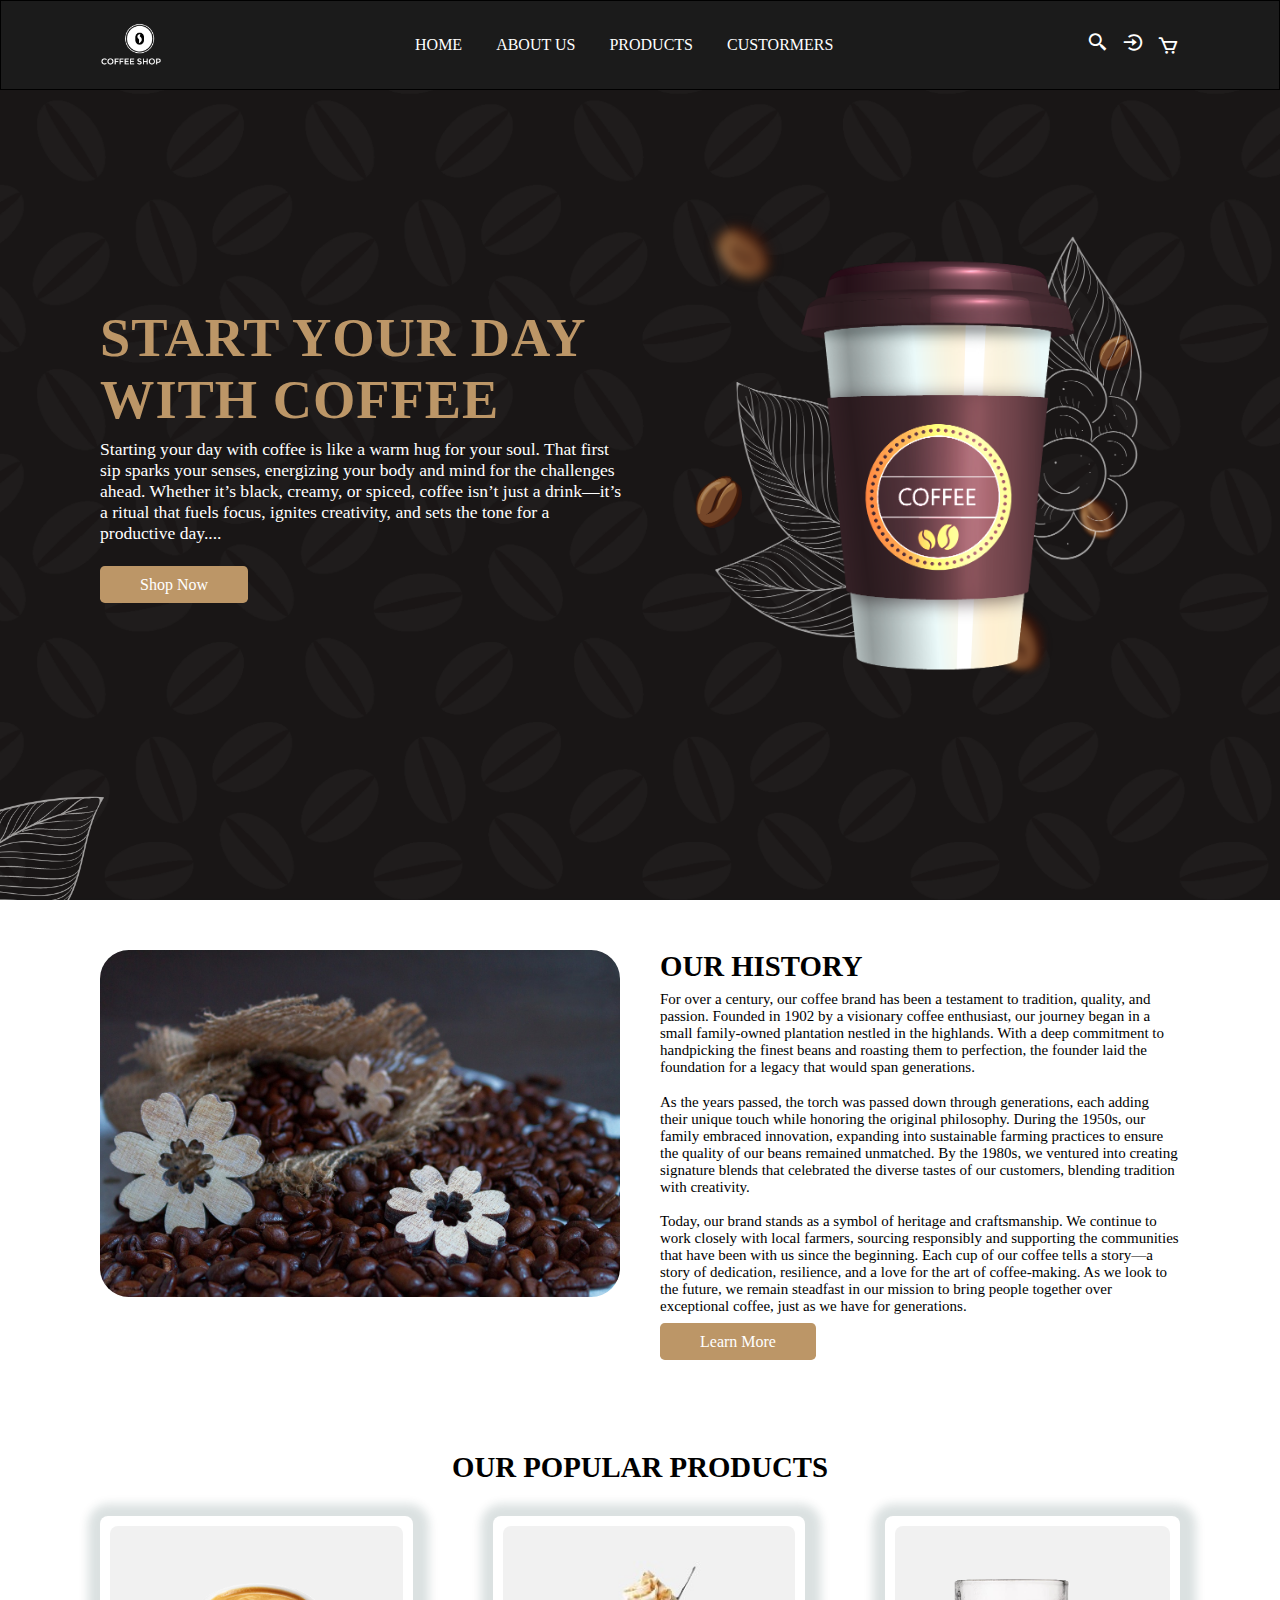
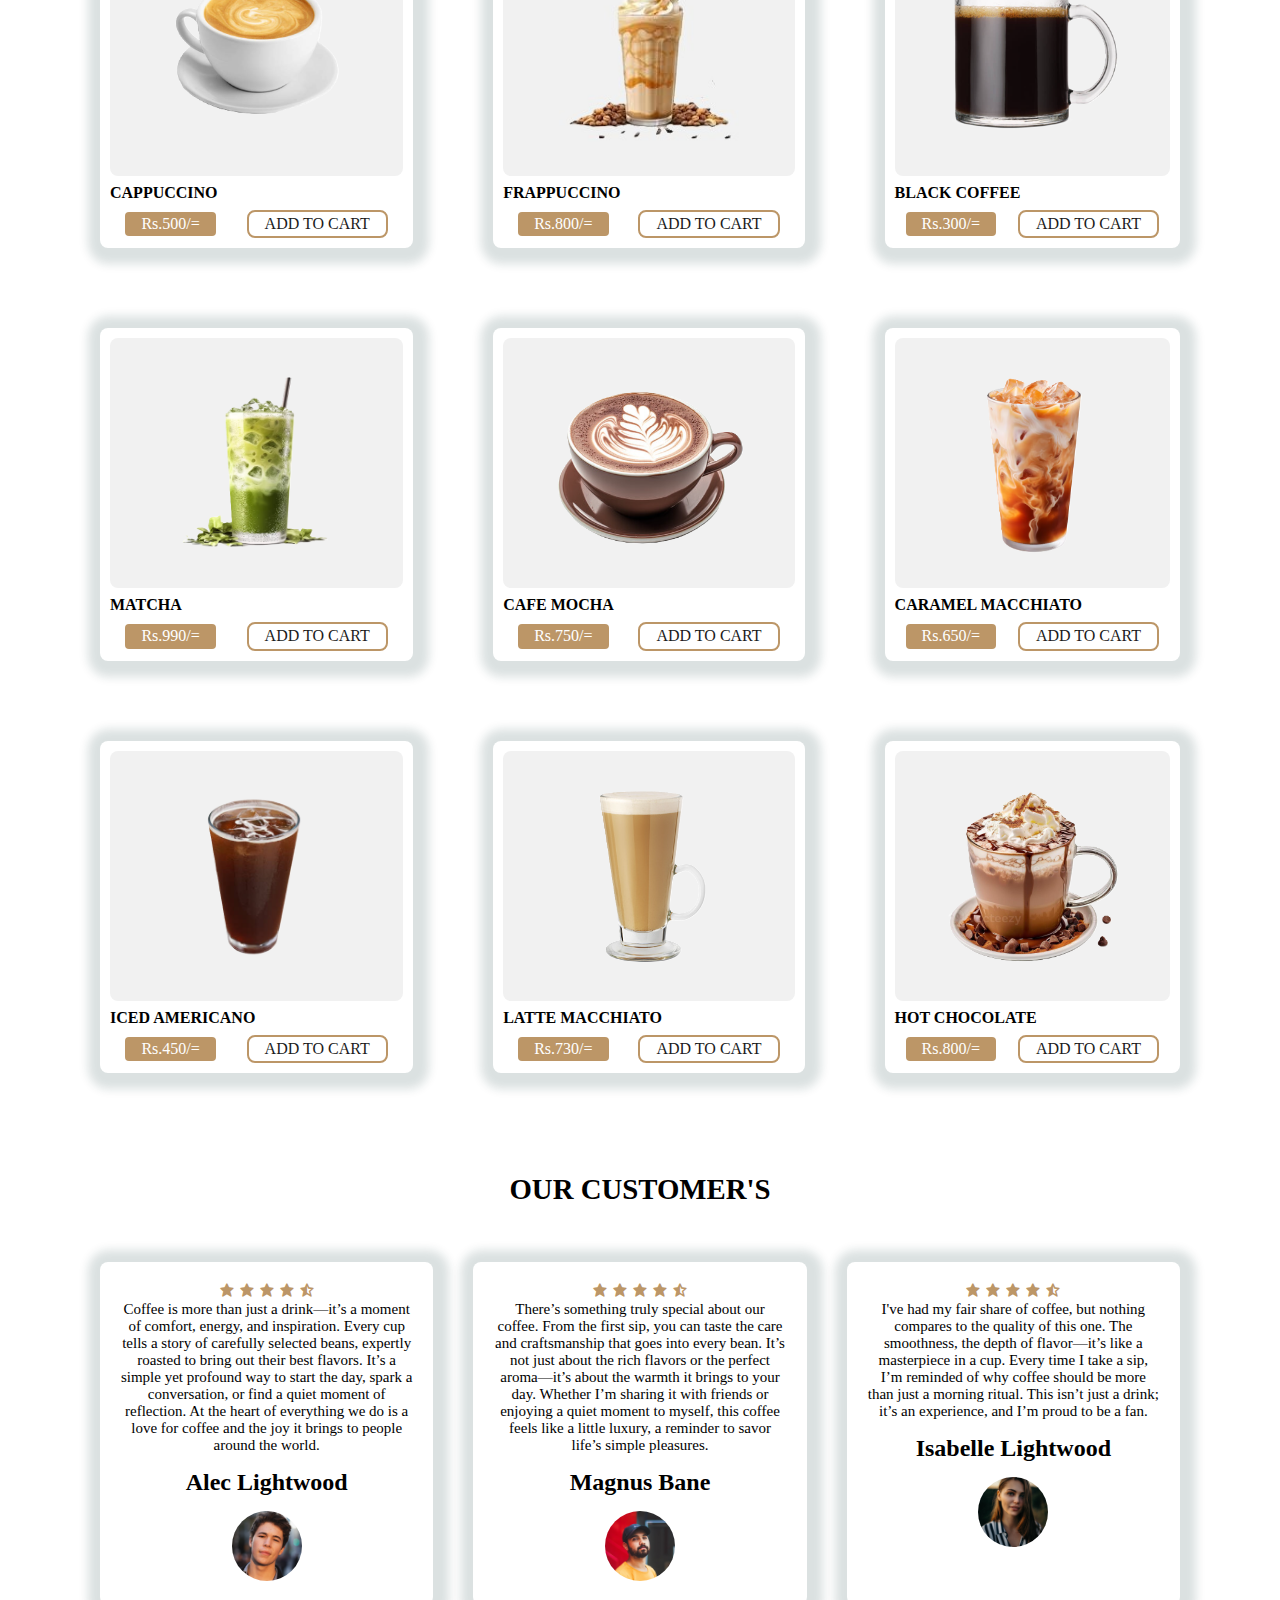
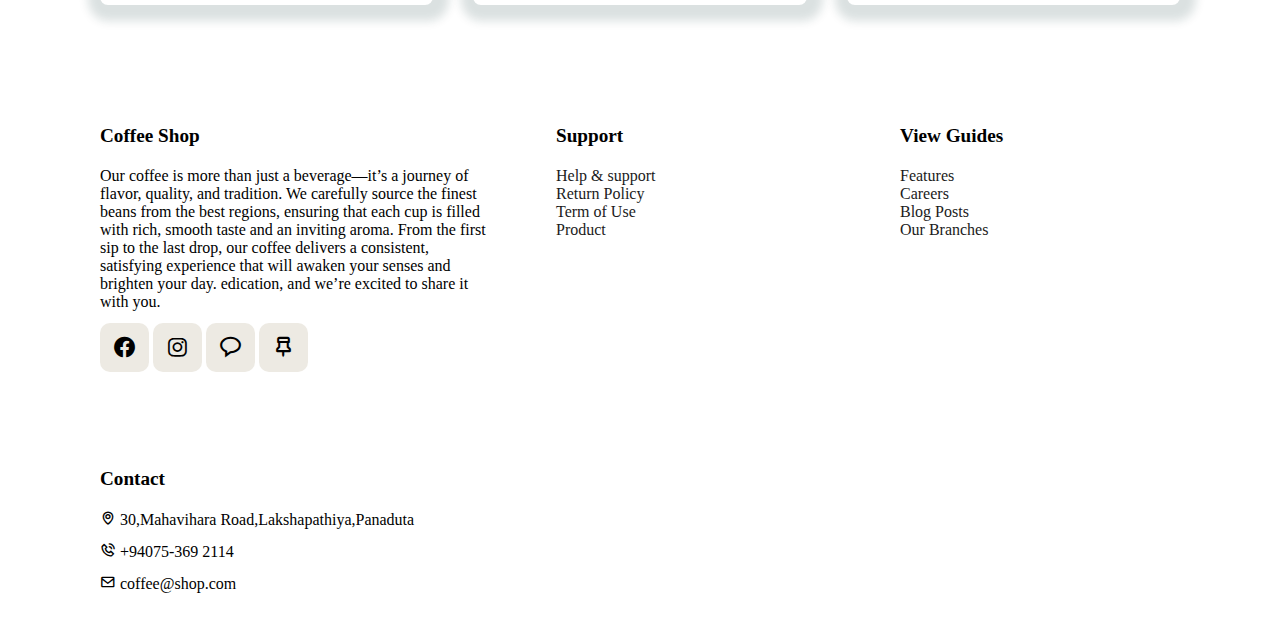
<file: coffee/index.html>
<!DOCTYPE html>
<html lang="en">
<head>
    <meta charset="UTF-8">
    <meta name="viewport" content="width=device-width, initial-scale=1.0">
    <title>Responsive official website</title>
    <link rel="stylesheet" href="style.css">
    <link rel="stylesheet" href="https://unpkg.com/boxicons@latest/css/boxicons.min.css">
</head>
<body></body>

    <!-- navbar -->
     <header>

            <a href="#" class="logo">
                <img src="img/logo.png" alt="logo">
             </a>

    <!-- menu icon -->
        <i class='bx bx-menu' id="menu-icon"></i>

        <!-- links -->
         <ul class="navbar">
            <li><a href="#home">Home</a></li>
            <li><a href="#about">About Us</a></li>
            <li><a href="#products">Products</a></li>
            <li><a href="#custormers">Custormers</a></li>

         </ul>

         <!-- Icons -->
        <div class="header-icon">
         <i class='bx bx-search-alt-2' id="search-icon" ></i>
         <a href="login.html"><i class='bx bx-log-in-circle'></i></a>
        

        <!-- search-box -->
        <div class="search-box">
            <input type="search" placeholder="search here....">
        </div>

         <!-- Icons -->
         <div class="header-icon">

            <button type="button" class="cart-box-button">
                <i class='bx bx-cart'></i>
            </button>

     </header>

     <!-- home-->

     <section class="home" id="home">
        <div class="home-text">
            <h1>Start your day<br>with coffee</h1>
            <p>Starting your day with coffee is like a warm hug for your soul. 
                That first sip sparks your senses, energizing your body and mind for the 
                challenges ahead. Whether it’s black, creamy, or spiced, coffee isn’t just a drink—it’s 
                a ritual that fuels focus, ignites creativity, and sets the tone for a productive day....</p>
            <a href="#" class="btn">Shop Now</a>
        </div>

        <div class="home-img">
            <img src="img/main.png">
        </div>
     </section>

     <!-- About us -->
      <section class="about" id="about">

     <div class="about-img">
        <img src="img/about.jpg">

     </a> 
     </div>

     <div class="about-text">
        <h1>Our History<br></h1>
        <p>For over a century, our coffee brand has been a testament to tradition, quality, and passion. 
            Founded in 1902 by a visionary coffee enthusiast, our journey began in a small family-owned plantation 
            nestled in the highlands. With a deep commitment to handpicking the finest beans and roasting them to perfection, 
            the founder laid the foundation for a legacy that would span generations.</p>

        <p>As the years passed, the torch was passed down through generations, each adding their unique touch while honoring the original
             philosophy. During the 1950s, our family embraced innovation, expanding into sustainable 
             farming practices to ensure the quality of our beans remained unmatched. By the 1980s, we
              ventured into creating signature blends that celebrated the diverse tastes of our customers, 
              blending tradition with creativity.</p>

        <p>Today, our brand stands as a symbol of heritage and craftsmanship. We continue to
             work closely with local farmers, sourcing responsibly and supporting the communities
              that have been with us since the beginning. Each cup of our coffee tells a story—a story 
              of dedication, resilience, and a love for the art of coffee-making. As we look to the future, 
              we remain steadfast in our mission to bring people together over exceptional coffee, just as we have for generations.</p>
        
        <a href="learnmore.html" class="btn">Learn More</a>

     </div>
    </section>

    <!-- products -->

    <section class="products" id="products">
        <div class="heading">
            <h2>Our Popular Products</h2>
        </div>

        <!-- container -->

    
        <div class="product-container">
            <!-- 1 -->
            <div class="box">
                <img src="img/capp1.png" alt="Cappuccino">
                <h3>Cappuccino </h3>
                <div class="content">
                    <span>Rs.500/=</span>
                    <a href="#">Add to cart</a>
                </div>
            </div>
            <!-- 2 -->
            <div class="box">
                <img src="img/frappe.jpg" alt="frappuccino">
                <h3>Frappuccino</h3>
                <div class="content">
                    <span>Rs.800/=</span>
                    <a href="#">Add to cart</a>
                </div>
            </div>
            <!-- 3 -->
            <div class="box">
                <img src="img/black.png" alt="black coffee">
                <h3>Black Coffee</h3>
                <div class="content">
                    <span>Rs.300/=</span>
                    <a href="#">Add to cart</a>
                </div>
            </div>
             <!-- 4 -->
            <div class="box">
                <img src="img/matcha.png" alt="Matcha">
                <h3>Matcha</h3>
                <div class="content">
                    <span>Rs.990/=</span>
                    <a href="#">Add to cart</a>
                </div>
            </div>

              <!-- 5 -->
              <div class="box">
                <img src="img/mocha.png" alt="cafe">
                <h3>Cafe Mocha</h3>
                <div class="content">
                    <span>Rs.750/=</span>
                    <a href="#">Add to cart</a>
                </div>
            </div>
            <!-- 6 -->
            <div class="box">
                <img src="img/macchiato.png" alt="Caramel Macchiato ">
                <h3>Caramel Macchiato</h3>
                <div class="content">
                    <span>Rs.650/=</span>
                    <a href="#">Add to cart</a>
                </div>
            </div>
            <!--7-->
            <div class="box">
                <img src="img/americano.png" alt="Iced Americano">
                <h3>Iced Americano</h3>
                <div class="content">
                    <span>Rs.450/=</span>
                    <a href="#">Add to cart</a>
                </div>
            </div>

            <!--8-->
            <div class="box">
                <img src="img/latte.png" alt="Latte Macchiato">
                <h3>Latte Macchiato</h3>
                <div class="content">
                    <span>Rs.730/=</span>
                    <a href="#">Add to cart</a>
                </div>
            </div>
            <!--9-->
            <div class="box">
                <img src="img/chocolate.png" alt="Hot Chocolate">
                <h3>Hot Chocolate</h3>
                <div class="content">
                    <span>Rs.800/=</span>
                    <a href="#">Add to cart</a>
                </div>
            </div>
        </div>

        <div class="cart-tab" id = "cart-tab">
            <h1>Shopping Cart</h1>
            <div class="list-cart">
                <!-- Items will be added dynamically here -->
            </div>
            <div class="btn2">
                <button class="close">Close</button>
                <button class="checkout">Checkout</button>
            </div>
        </div>
            


    </section>

    <!-- Custormers -->
     <section class="custormers" id="custormers">
        <div class="heading">
            <h2>Our customer's</h2>
        </div>

        <!-- container -->
         <div class="customers-container">
            <!-- 1 -->
            <div class="box">
                <div class="stars">
                    <i class='bx bxs-star' ></i>
                    <i class='bx bxs-star' ></i>
                    <i class='bx bxs-star' ></i>
                    <i class='bx bxs-star' ></i>
                    <i class='bx bxs-star-half' ></i>
                </div>
                    <p>Coffee is more than just a drink—it’s a moment of comfort, energy, 
                        and inspiration. Every cup tells a story of carefully selected beans, 
                        expertly roasted to bring out their best flavors. It’s a simple yet profound
                         way to start the day, spark a conversation, or find a quiet moment of reflection. 
                         At the heart of everything we do is a love for coffee and the joy it brings to people around the world.</p>

                    <h2>Alec Lightwood</h2>

                    <img src="img/rev1.jpg" alt="">
                
            </div>
                <!-- 2 -->
            <div class="box">
                <div class="stars">
                    <i class='bx bxs-star' ></i>
                    <i class='bx bxs-star' ></i>
                    <i class='bx bxs-star' ></i>
                    <i class='bx bxs-star' ></i>
                    <i class='bx bxs-star-half' ></i>
                </div>
                    <p>There’s something truly special about our coffee. From the 
                        first sip, you can taste the care and craftsmanship that goes into every bean. 
                        It’s not just about the rich flavors or the perfect aroma—it’s about the warmth it 
                        brings to your day. Whether I’m sharing it with friends or enjoying a quiet moment 
                        to myself, this coffee feels like a little luxury, a reminder to savor life’s simple pleasures.</p>

                    <h2>Magnus Bane</h2>

                    <img src="img/rev2.jpg" alt="">
                
            </div>
             <!-- 3 -->
            <div class="box">
                <div class="stars">
                    <i class='bx bxs-star' ></i>
                    <i class='bx bxs-star' ></i>
                    <i class='bx bxs-star' ></i>
                    <i class='bx bxs-star' ></i>
                    <i class='bx bxs-star-half' ></i>
                </div>
                    <p>I've had my fair share of coffee, but nothing compares to the quality of this one. 
                        The smoothness, the depth of flavor—it’s like a masterpiece in a cup. Every time I 
                        take a sip, I’m reminded of why coffee should be more than just a morning ritual. 
                        This isn’t just a drink; it’s an experience, and I’m proud to be a fan.</p>

                    <h2>Isabelle Lightwood</h2>

                    <img src="img/rev3.jpg" alt="">
                
            </div>
         </div>
     </section>

     <!-- footer -->
      <section class="footer">
        <div class="footer-container">
            <div class="box">
                <h3>Coffee Shop</h3>

                <p>Our coffee is more than just a beverage—it’s a journey of flavor, quality, and tradition. We carefully source the finest beans from the best regions, ensuring that each cup is filled with rich, smooth taste and an inviting aroma. From the first sip to the last drop, our coffee delivers a consistent, satisfying experience that will awaken your senses and brighten your day.

                   edication, and we’re excited to share it with you.
</p>

            <div class="icon">
                <a href="#"><i class='bx bxl-facebook-circle' ></i></a>
                <a href="#"><i class='bx bxl-instagram' ></i></a>
                <a href="#"><i class='bx bx-message-rounded'></i></a>
                <a href="#"><i class='bx bx-pin' ></i></a>
            </div>
            </div>

            <div class="box">

                <h3>Support</h3>

                <ul>
                    <li><a href="#"></li></a>
                    <li><a href="#">Help & support</li></a>
                    <li><a href="#">Return Policy</li></a>
                    <li><a href="#">Term of Use</li></a>
                    <li><a href="#">Product</li></a>
                </ul>
            </div>

            <div class="box">
                <h3>View Guides</h3>
                <ul>
                    <li><a href="#">Features</li></a>
                    <li><a href="#">Careers</li></a>
                    <li><a href="#">Blog Posts</li></a>
                    <li><a href="#">Our Branches</li></a>
                    
                </ul>
            </div>

            <div class="box">
                <div class="contact-icon">
                <h3>Contact</h3>
                 <div class="contact">
                <span><i class='bx bx-map' ></i>
                30,Mahavihara Road,Lakshapathiya,Panaduta</span>
                <span><i class='bx bx-phone-call' ></i>
                +94075-369 2114</span>
                <span><i class='bx bx-envelope' ></i>
                coffee@shop.com</span>
                </div>




            </div>
            </div>
        </div>
      </section>
    <script src="script.js">


    </script>
    
</body>
</html>
</file>
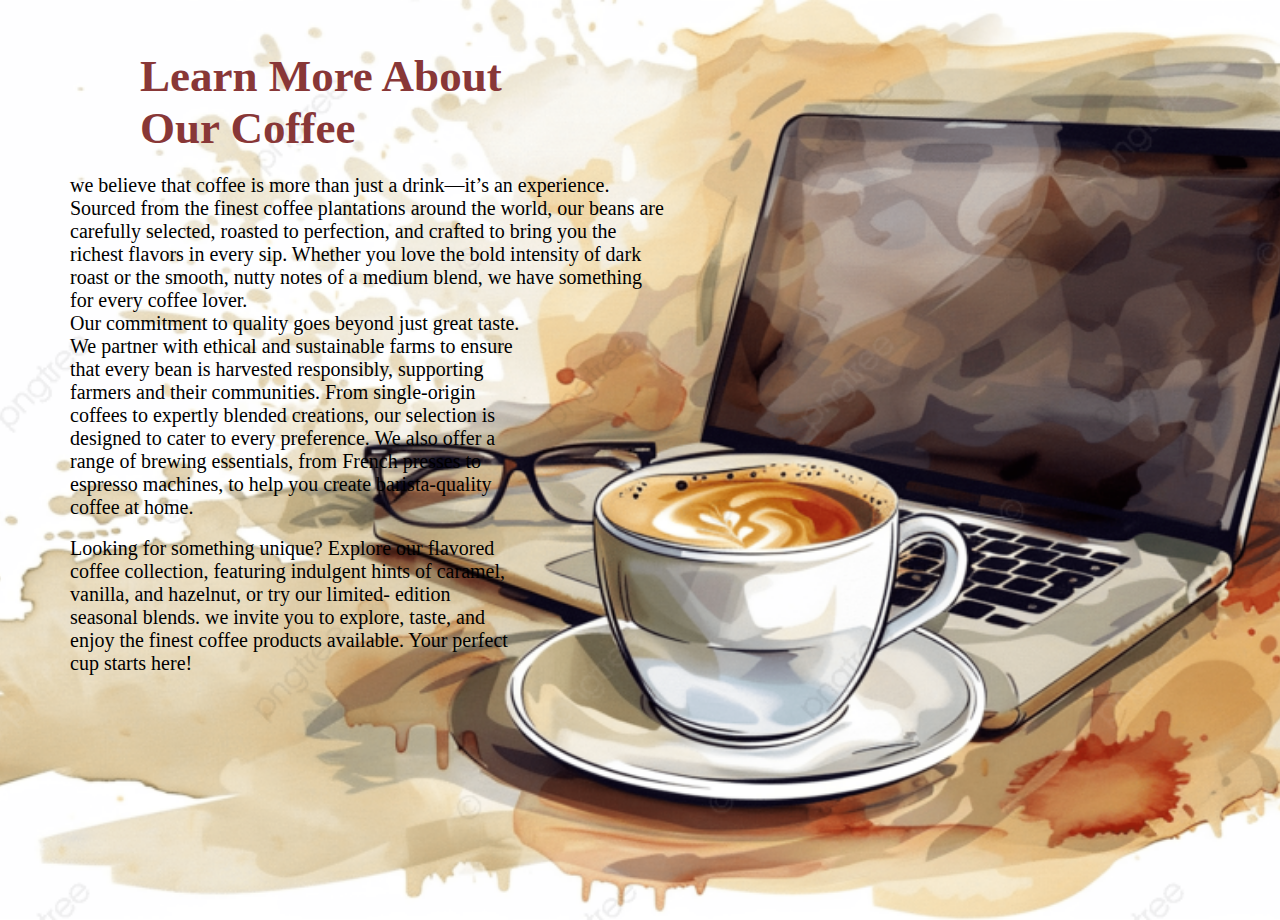
<file: coffee/learnmore.html>
<!DOCTYPE html>
<html lang="en">
<head>
    <meta charset="UTF-8">
    <meta name="viewport" content="width=device-width, initial-scale=1.0">
    <title>Document</title>
    <style>
        *{
            padding: 0;
            margin: 0;
        }
        body{
            min-height: 100vh;
            background-image: url(img/learn3.jpg);
            background-repeat: no-repeat;
            background-position: center;
            background-size: cover;
        }
        .upper{
            display: flex;  
            margin:  20px;
            width: 700px;

            
        }

        .para{
            
            width: 600px;
            height: 75vh; 
            margin: 30px 50px; 
            box-shadow: black;
            
        }

        .para h1{
            font-size: 45px;
            color: rgb(136, 55, 55);
            font-family: cursive; 
            margin-bottom: 20px; 
            margin-left: 70px;
            
        }

        .para p{
            font-size: 20px;
            row-gap: 5rem;
            font-weight: 500;

        }

        .secpara{
            
            margin: 0 150px 0 0
        }

        @media (max-width: 768px){
            body{
                min-height: 175vh;
                background-size: 2000px;
                background-position: bottom;
                
                
            }

            .upper{
                box-shadow: none;
            }
            .para p{
                font-size:26.5px;
                color:rgb(15, 15, 15);
            }
        }
        
        
    </style>
</head>
<body>
    <div class="upper">

    <div class="para">
        <h1>Learn More About<br>Our Coffee</h1>
        <p>we believe that coffee is more than just a drink—it’s an experience.
             Sourced from the finest coffee plantations around the world, our beans 
             are carefully selected, roasted to perfection, and crafted to bring you 
             the richest flavors in every sip. Whether you love the bold intensity of dark 
             roast or the smooth, nutty notes of a medium blend, we have something for every
             coffee lover.

        <div class="secpara">
        <p>Our commitment to quality goes beyond just great taste.
             We partner with ethical and sustainable farms to ensure that every bean
              is harvested responsibly, supporting farmers and their communities. From 
              single-origin coffees to expertly blended creations, our selection is designed 
              to cater to every preference. We also offer a range of brewing essentials, from 
              French presses to espresso machines, to help you create barista-quality coffee at home.
            </p>
</p><br>
            <p>Looking for something unique? Explore our flavored coffee collection, 
                featuring indulgent hints of caramel, vanilla, and hazelnut, or try our limited-
                edition seasonal blends. we invite you to explore, taste, and enjoy the
                  finest coffee products available. Your perfect cup starts here!</p><br></p>
            </div>
    </div>
</div>


</body>
</html>
</file>
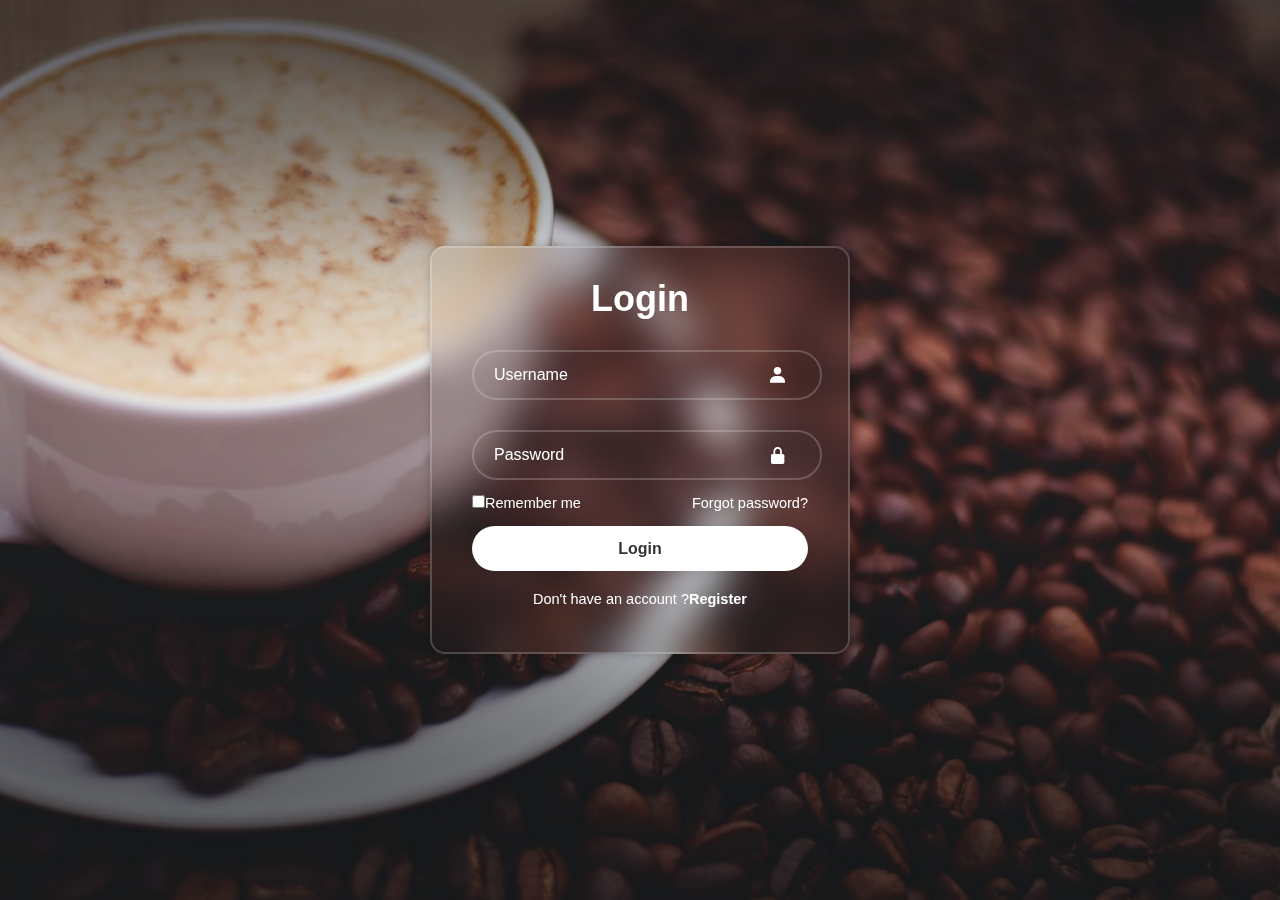
<file: coffee/login.html>
<html>
<head>
	<meta charset="UTF-8">
	<meta http-equiv="X-UA-Copatible" content="IE=edge">
	<meta name="viewport" content="width=device-width, initial-scale=1.0">
	<title>
		Login form
	</title>
	<style>
        *{
	margin: 0;
	padding: 0;
	box-sizing: border-box;
	font-family: "poppins",sans-serif;
}

body{
	display: flex;
	justify-content: center;
	align-items: center;
	min-height:100vh;
	background: url("img/footer-bg.jpg") no-repeat;
	background-size: cover;
	background-position: center;

}

.wrapper{
	width:420px;
	background: transparent;
	border: 2px solid rgba(255,255,255,.2);
	backdrop-filter: blur(20px);
	box-shadow: 0 0 10px rgba(0, 0, 0, .2);
	color: #fff;
	border-radius: 15px;
	padding: 30px 40px;
}


.wrapper h1{
	font-size:36px;
	text-align: center;
}

.wrapper .input-box{
	position: relative;
	width: 100%;
	height: 50px;
	margin: 30px 0;
}

.input-box input{
	width: 350px;
	height: 50px;
	background: transparent;
	border: none;
	outline: none;
	border: 2px solid rgba( 255, 255, 255, .2);
	border-radius: 40px;
	font-size: 16px;
	color: #fff;
	padding: 0px 20px ;
}
 
.input-box input::placeholder{
	color: #fff;
}

.input-box i{
	position: absolute;
	right: 20px;
	top: 50%;
	transform: translateY(-50%);
	font-size: 20px;
}

.wrapper .remember-forgot {
	display: flex;
	justify-content: space-between;
	font-size: 14.5px;
	margin: -15px 0 15px;	
}

.remember-forgot lable input {
	accent-color: #fff;
	margin-right: 3px;
}

.remember-forgot a {
	color: #fff;
	text-decoration: none;
}

.remember-forgot a:hover {
	text-decoration: underline;
}

.wrapper .btn {
	width: 100%;
	height: 45px;
	background: #fff;
	border: none;
	outline: none;
	border-radius: 40px;
	box-shadow: 0 0 10px rgba(0,0,0,.1);
	cursor: pointer;
	font-size: 16px;
	color: #333;
	font-weight: 600;
}

.wrapper .register-link {
	font-size: 14.5px;
	text-align: center;
	margin:20px 0 15px ;

}

.register-link p a{
	color: #fff;
	text-decoration: none;
	font-weight: 600;
}

.register-link p a:hover{
	text-decoration: underline;
}
    </style>
	<link href="https://unpkg.com/boxicons@2.1.4/css/boxicons.min.css"rel='stylesheet'>
</head>

<body>
	<div class="wrapper">
		<form method="post" action="http://localhost/website%20(1)/login.php">

	     	<h1>Login</h1>
	     	<div class="Input-box">
                <input type="text" name="Username" placeholder="Username" required>
	     		<i class='bx bxs-user'></i>
	     	</div><!--Input Box-->

	     	<div class="Input-box">
                <input type="password" name="password" placeholder="Password" required>
	     		<i class='bx bxs-lock-alt' ></i>
	     	</div><!--Input-box-->

	        <div class="remember-forgot">
	        	<label><input type="checkbox">Remember me</label>
	        	<a href="#">Forgot password?</a>
	        </div><!--remeber-forgot-->

	        <button type="submit" class="btn">Login</button>

	        <div class="register-link">
	        	<p>Don't have an account ?<a href="#">Register</a></p>
	        </div><!--register-link-->
	    </form>
	</div><!--wrapper-->
</body>
</html>
</file>
<file: coffee/style.css>
*{
    font-family: cursive;
    margin: 0;
    padding: 0;
    box-sizing: border-box;
    scroll-padding-top: 4rem;
    scroll-behavior: smooth;
    list-style: none;
    text-decoration: none;
    color: black;
    
}

:root{
    --main-color: #bc9667;
    --sec-color: #edeae3;
    --text-color : #1b1b1b;
    --bg-color : #fff;

    --box-shadow : 2px 2px 10px 14px rgb(14 55 54 / 15%)
    
}

/* home */
section{
    padding: 50px 100px;

}

img{
    width: 100%;
}

body{
    color: var(--bg-color);
}


header{
    position: fixed;
    width: 100%;
    top: 0;
    right: 0;
    z-index: 1000;
    display: flex;
    justify-content: space-between;
    align-items: center;
    border: 1px solid black;
    padding: 18px 100px;
    background: var(--text-color);
    transition: 0.5s linear;
}

.logo img{
    width: 60px;
}

.navbar{
    display: flex;
}

.navbar a{
    padding: 8px 17px;
    color: var(--bg-color);
    font-size: 1rem;
    text-transform: uppercase;
    font-weight: 500;
}

.navbar a:hover{
    background-color: var(--main-color);
    border-radius: 0.2rem;
    transition:0.5s all linear ;
    
}

.header-icon{
    font-size: 22px;
    cursor: pointer;
    z-index: 10000;
    display: flex;
    column-gap: 0.8rem;

}

.header-icon span{
    font-size: 11px;
    position: absolute;
    color: wheat;
    top: 40px;
    left: 720px;
    padding: 1px 4px ;
    background-color: red;
    border-radius: 50%;
    
}

.header-icon .bx{
    color: var(--bg-color);
}

#menu-icon{
    color: var(--bg-color);
    font-size: 24px;
    z-index: 100001;
    cursor: pointer;
    display: none;
}

.search-box{

    position: absolute;
    top: -100%;
    left: 50%;
    transform: translate(-50%);
    background-color: var(--bg-color);
    width: 100%;

}

.search-box.active{
    top: 110%;
    box-shadow: var(--box-shadow);
    transition: 0.25s all linear ;
}

.search-box input{
    padding: 20px;
    border: none;
    outline: none;
    width: 100%;
    font-size: 1rem;
    color: var(--main-color);
}

.search-box input::placeholder{
    font-size: 1rem;
    font-weight: 500;
}

.cart-box-button {
    background: none;
    border: none;
    padding:0;
    cursor: pointer;
    display: flex;
    align-items: center;
    
}

.cart-box-button .bx {
    color: var(--bg-color);
    font-size: 22px;
}


.home{
    width: 100%;
    min-height: 100vh;
    background: url(img/bg.png);
    background-repeat: no-repeat;
    background-size: cover;
    background-position: center;
    display: grid;
    grid-template-columns: repeat(auto-fit,minmax(17rem,auto));
    align-items: center;
    gap: 1.5rem;
    
}

.home-text h1{
    font-size:3.4rem ;
    color: var(--main-color);
    text-transform: uppercase;
    letter-spacing: 1px;
}

.home-text p{
    font-size: 1.1rem;
    color: var(--bg-color);
    margin: 0.5rem 0 2rem ;
}

.btn{
    padding: 10px 40px;
    border-radius: 0.3rem;
    background: var(--main-color);
    color: var(--bg-color);
    font-weight: 500;
}

.btn:hover{
    background: #8a6f4d;
}

/* about */

.about{

    display: grid;
    grid-template-columns:  repeat(auto-fit,minmax(17rem,auto));
    gap: 2.5rem;

}

.about-img img{
    border-radius: 1.8rem;
}

.about-text h1{
    font-size: 1.8rem;
    text-transform: uppercase;
}

.about-text p{
    font-size: 0.938rem;
    margin: 0.5rem 0 1.1rem ;
}


/* products */

.heading{
    text-align: center;

}

.heading h2{
    font-size: 1.8rem;
    text-transform: uppercase;
}

.product-container{
    display: grid;
    grid-template-columns: repeat(auto-fit,minmax(280px,auto));
    gap: 5rem;
    margin-top: 2rem;
}

.product-container .box{
    position: relative;
    padding: 10px;
    display: flex;
    flex-direction: column;
    border-radius: 0.5rem;
    box-shadow: var(--box-shadow);
}

.product-container img{
    width: 100%;
    height: 250px;
    object-fit: contain;
    object-position: center;
    padding: 20px;
    background-color: #f1f1f1;
    border-radius: 0.5rem;
}

.product-container .box h3{
    font-size: 1rem;
    font-weight: 600;
    text-transform: uppercase;
    margin: 0.5rem 0 0.5rem;

}

.product-container .box .content {
    display: flex;
    align-items: center;
    justify-content: space-around;
}

.product-container .box .content span{
   
    padding:  0.2rem 1rem;
    color: var(--bg-color);
    background: var(--main-color);
    border-radius: 4px;
    font-weight: 500;
}

.product-container .box .content a{
    border: 2px solid var(--main-color);
    padding: 0.2rem 1rem;
    color: var(--text-color);
    border-radius: 0.5rem;
    text-transform: uppercase;
}

.product-container .box .content a:hover{
    background-color: var(--main-color);
    color: var(--bg-color);
    transition: 0.5s all linear;
}

/* cart */


.cart-tab{
    width: 400px;
    min-height: 70vh;
    background-color: var(--main-color);
    position: fixed; /* Change from absolute to fixed */
    top: 0;
    right: -400px; /* Start off-screen */
    height: 100vh;
    transition: 0.3s ease-in-out;
    z-index: 1001;
}

.cart-tab.active{
    right: 0;
}


.cart-tab h1{
    padding: 20px;
    margin: 0;
    font-weight: 300;
}

.cart-tab .btn2{
    position: absolute;
    bottom: 0;
    left: 0;
    right: 0;
    display: flex;
    gap: 0.1rem;
  
}

.cart-tab .btn2 .close , .checkout{
    background-color: var(--bg-color);
    padding: 15px 75px;
    cursor: pointer;
}

.cart-tab .btn2 .close:hover,.checkout:hover{
    background-color: #2e2a25;
    color: var(--bg-color);
    transition: 0.5s all li;
}

.cart-tab .list-cart .item img{
    border: 2px solid black;
    width: 70px;
}

.cart-tab .list-cart .item{
    display: grid;
    grid-template-columns: 90px 150px 50px 1fr;
    gap: 7px;
    text-align: center;
    align-items: center;

}

.list-cart .quantity span{
    display: inline-block;
    width: 20px;
    height: 25px;
    background-color: var(--bg-color);
    color: var(--text-color);
    border-radius: 50%;
    cursor: pointer;

}



/* customers */

.customers-container{
    display: grid;
    grid-template-columns: repeat(auto-fit,minmax(17rem,auto));
    gap: 2.5rem;
    margin-top: 3.5rem ;
}

.customers-container .box{
    box-shadow: var(--box-shadow);
    text-align: center;
    padding: 20px 20px;
    border-radius: 0.5rem;
}

.customers-container .box:hover{
    background: var(--sec-color);
    cursor: pointer;
    transform: scale(110%) ;
    transition: 0.7s all linear;

}

.customers-container .box p{
    font-size: 0.938rem;

}

.customers-container .box h2{
    margin: 15px ;
    font-weight: 600;

}

.customers-container .box img{
    width: 70px;
    height: 70px;
    border-radius: 50%;
    object-fit: cover ;
   
}

.stars .bx{
    color: var(--main-color);
}

/* footer */

.footer-container{
    display: grid;
    grid-template-columns: repeat(auto-fit,minmax(280px,auto));
    gap: 4rem;
}

.footer-container h3{

    font-size: 1.2rem;
    margin: 20px 0;
    font-weight: 900;
}

.footer-container .icon i{
    font-size: 25px;
    margin: 12px 0;
    padding: 12px;
    background: var(--sec-color);
    border-radius: 10px;
}

.footer-container .icon i:hover{
    cursor: pointer;
    background: var(--main-color);
    transform: scale(112%);
    transition: 0.5s all linear;
}

.footer-container li a{
    color: var(--text-color);
}

.footer-container li a:hover{
    color: var(--main-color);
}

.footer-container .contact{
    display: flex;
    flex-direction: column;
    row-gap: 0.8rem;
    
}

/* animation */

@keyframes hero{
    0%,100%{
        transform: translateY(0);
    }
    50%{
        transform: translateY(100px);
    }

}

.home-img img{
    animation: hero 4s infinite linear;
}


/* responsive */

@media(max-width:1058px){
    header{
        padding: 16px 60px;
    }

    section{
        padding: 50px 60px;
    }

    .home-text h1{
        font-size: 2.4rem;
    }
}

@media(max-width:991px){
    header{
        padding: 16px 4%;
    }

    section{
        padding: 50px 4%;
    }

    .home-text h1{
        font-size: 2rem;
    }
}

@media(max-width:768px){
    header{
        padding: 12px 4%;
    }

    #menu-icon{
        display: initial;
    }
    .navbar{
        position: absolute;
        top: -570px;
        left: 0;
        right: 0;
        display: flex;
        flex-direction: column;
        background-color: var(--sec-color);
        row-gap: 1.4rem;
        padding: 20px;
        transition: 0.3s;
        text-align: center;

    }

    .navbar a{
        color: var(--text-color);
    }

    .navbar a:hover{
        color: var(--bg-color);
    }

    .navbar.active{
        top: 100%;

    }

    .about{
        align-items: center;   
    }

    .home-text{
        padding-top: 25px;
    }

}

@media(max-width:360px){
    header{
        padding: 11px 4% ;
    }

    .logo img{
        width: 45px;
    }

    .home-text{
        padding-top: 15px;
    }

    .home-text h1{
        font-size: 1.4rem;
    }

    .home-text p{
        font-size: 0.8rem;
        font-weight: 300;
    }

    .about-img{
        order: 2;
    }

    .about-text{
        text-align: center;
    }

    .about-text h1{
        font-size: 1.5rem;
        padding-bottom: 20px;
    }

    .heading h2{
        font-size: 1.6rem;
    }
}
</file>
